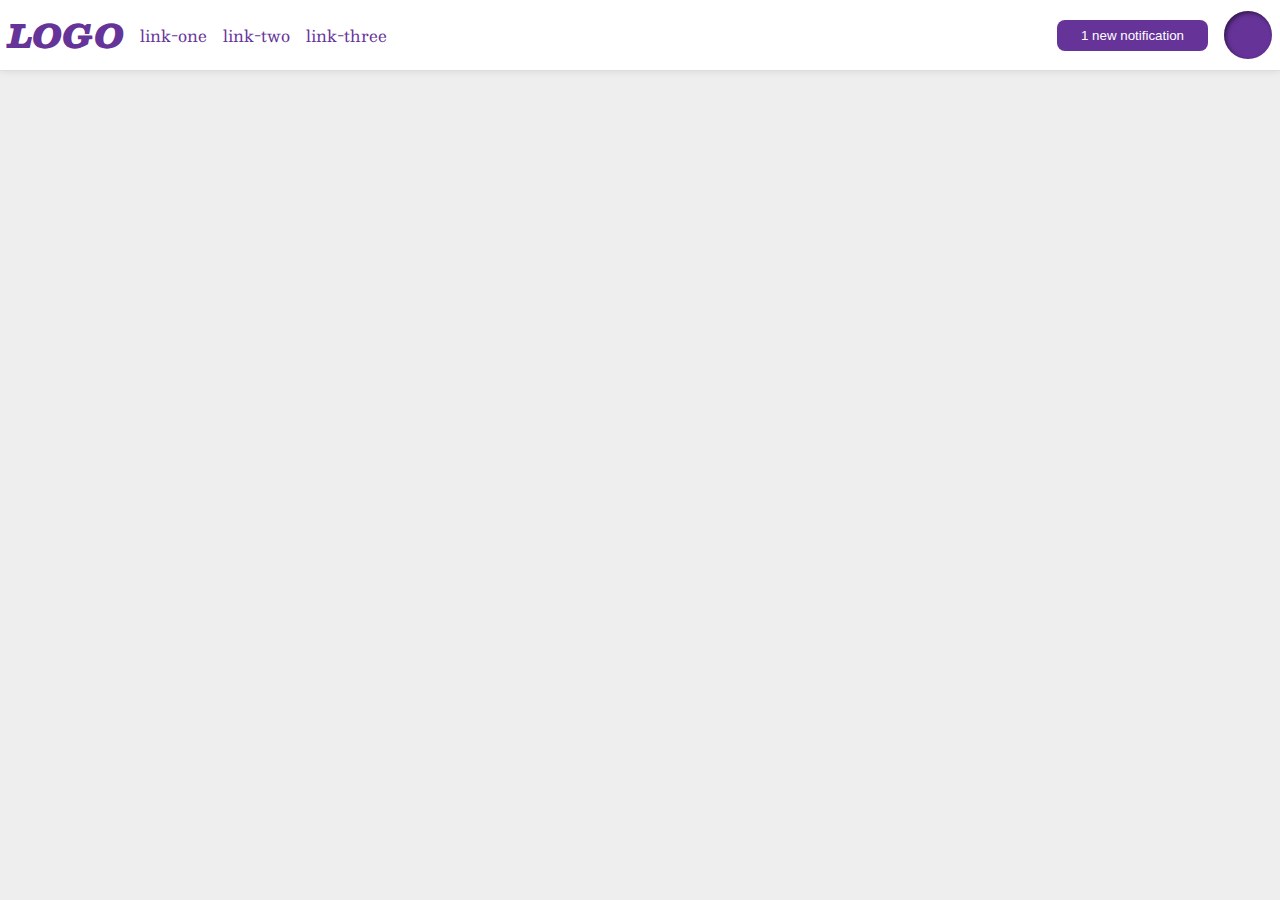
<file: flex/03-flex-header-2/index.html>
<!DOCTYPE html>
<html lang="en">
  <head>
    <meta charset="UTF-8">
    <meta http-equiv="X-UA-Compatible" content="IE=edge">
    <meta name="viewport" content="width=device-width, initial-scale=1.0">
    <title>Flex Header 2</title>
    <link rel="stylesheet" href="style.css">
  </head>
  <body>
    <div class="header">
      <div class="left">
        <div class="logo">
          LOGO
        </div>
        <ul class="links">
          <li><a href="https://google.com">link-one</a></li>
          <li><a href="https://google.com">link-two</a></li>
          <li><a href="https://google.com">link-three</a></li>
        </ul>
      </div>
      <div class="right">
        <button class="notifications">
          1 new notification
        </button>
        <div class="profile-image"></div>
      </div>
    </div>
  </body>
</html>
</file>
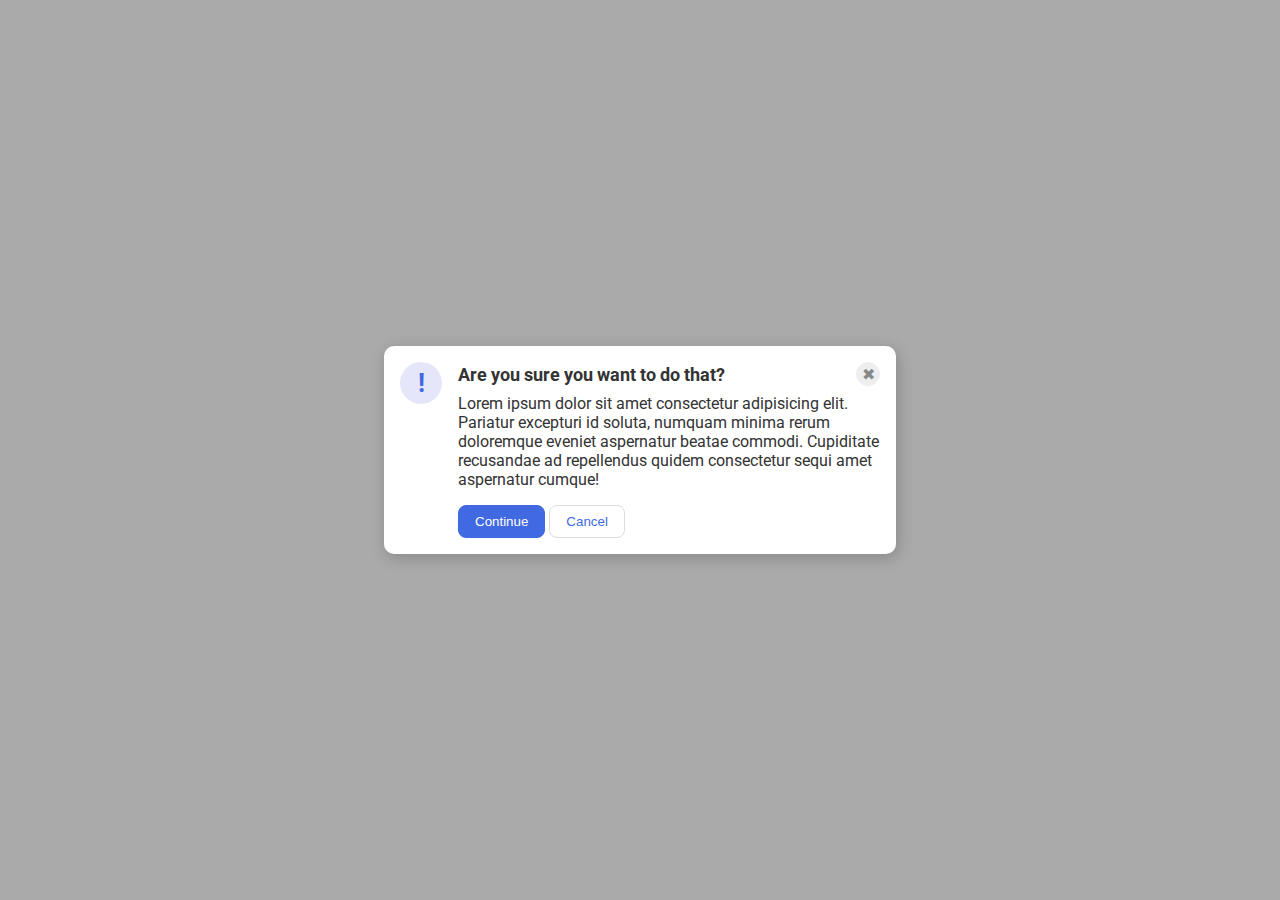
<file: flex/05-flex-modal/index.html>
<!DOCTYPE html>
<html lang="en">
  <head>
    <meta charset="UTF-8">
    <meta http-equiv="X-UA-Compatible" content="IE=edge">
    <meta name="viewport" content="width=device-width, initial-scale=1.0">
    <link rel="stylesheet" href="style.css">
    <title>Modal</title>
  </head>
  <body>
    <div class="modal">
      <div class="icon">!</div>
      <div class="container">
        <div class="header">Are you sure you want to do that?
          <button class="close-button">✖</button>
        </div>
        <div class="text">Lorem ipsum dolor sit amet consectetur adipisicing elit. Pariatur excepturi id soluta, numquam minima rerum doloremque eveniet aspernatur beatae commodi. Cupiditate recusandae ad repellendus quidem consectetur sequi amet aspernatur cumque!</div>
        <button class="continue">Continue</button>
        <button class="cancel">Cancel</button>
        </div>
      </div>
    </div>
  </body>
</html>
</file>
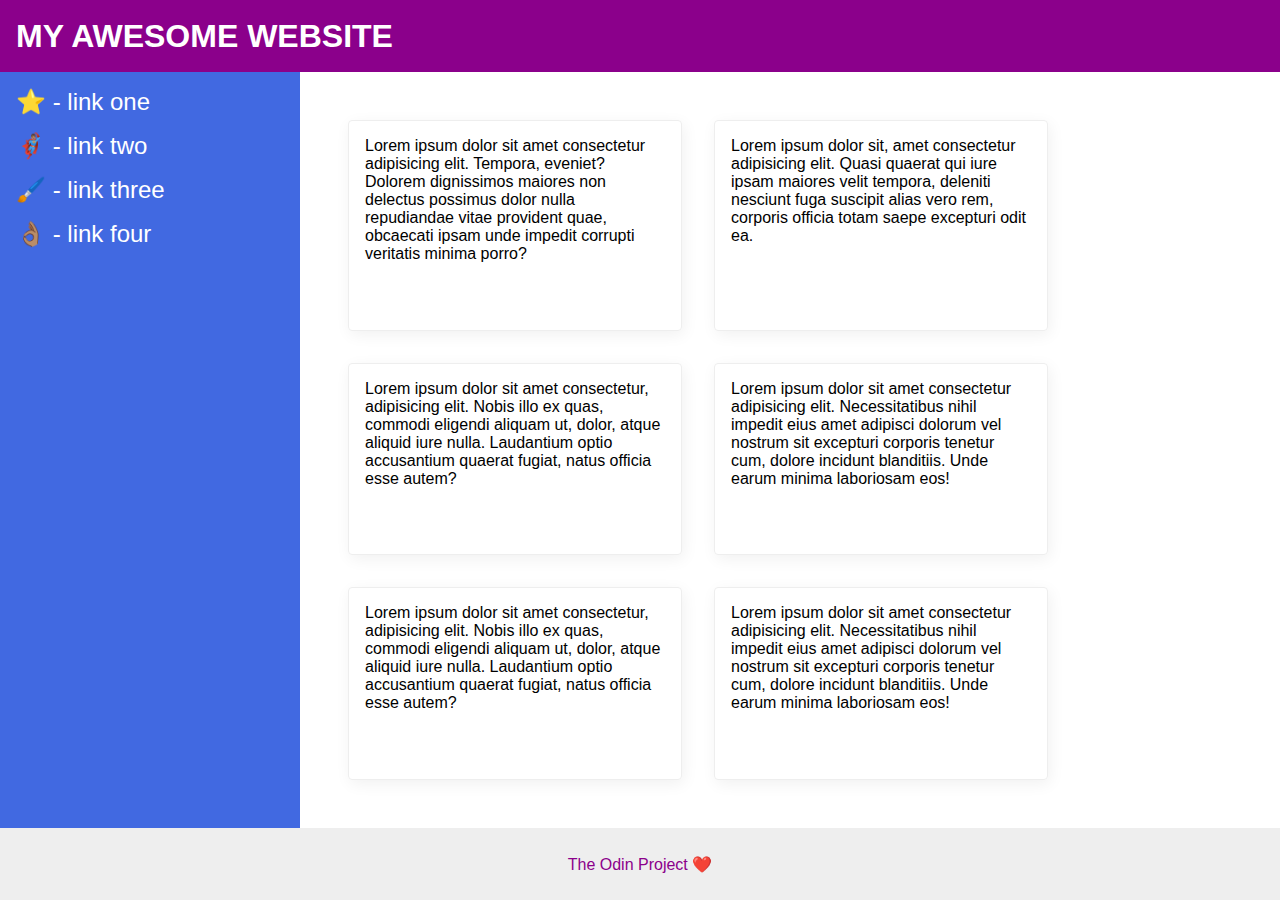
<file: flex/07-flex-layout-2/index.html>
<!DOCTYPE html>
<html lang="en">
  <head>
    <meta charset="UTF-8">
    <meta http-equiv="X-UA-Compatible" content="IE=edge">
    <meta name="viewport" content="width=device-width, initial-scale=1.0">
    <title>The Holy Grail</title>
    <link rel="stylesheet" href="style.css">
  </head>
  <body>
    <div class="header">
      MY AWESOME WEBSITE
    </div>
    <div class="body">
      <div class="sidebar">
        <ul>
          <li><a href="#">⭐ - link one</a></li>
          <li><a href="#">🦸🏽‍♂️ - link two</a></li>
          <li><a href="#">🖌️ - link three</a></li>
          <li><a href="#">👌🏽 - link four</a></li>
        </ul>
      </div>
  
      <div class="container">
        <div class="card">Lorem ipsum dolor sit amet consectetur adipisicing elit. Tempora, eveniet? Dolorem dignissimos maiores non delectus possimus dolor nulla repudiandae vitae provident quae, obcaecati ipsam unde impedit corrupti veritatis minima porro?</div>
        <div class="card">Lorem ipsum dolor sit, amet consectetur adipisicing elit. Quasi quaerat qui iure ipsam maiores velit tempora, deleniti nesciunt fuga suscipit alias vero rem, corporis officia totam saepe excepturi odit ea.</div>
        <div class="card">Lorem ipsum dolor sit amet consectetur, adipisicing elit. Nobis illo ex quas, commodi eligendi aliquam ut, dolor, atque aliquid iure nulla. Laudantium optio accusantium quaerat fugiat, natus officia esse autem?</div>
        <div class="card">Lorem ipsum dolor sit amet consectetur adipisicing elit. Necessitatibus nihil impedit eius amet adipisci dolorum vel nostrum sit excepturi corporis tenetur cum, dolore incidunt blanditiis. Unde earum minima laboriosam eos!</div>
        <div class="card">Lorem ipsum dolor sit amet consectetur, adipisicing elit. Nobis illo ex quas, commodi eligendi aliquam ut, dolor, atque aliquid iure nulla. Laudantium optio accusantium quaerat fugiat, natus officia esse autem?</div>
        <div class="card">Lorem ipsum dolor sit amet consectetur adipisicing elit. Necessitatibus nihil impedit eius amet adipisci dolorum vel nostrum sit excepturi corporis tenetur cum, dolore incidunt blanditiis. Unde earum minima laboriosam eos!</div>
      </div>
      
    </div>
    <div class="footer">
      The Odin Project ❤️
    </div>
  </body>
</html>
</file>
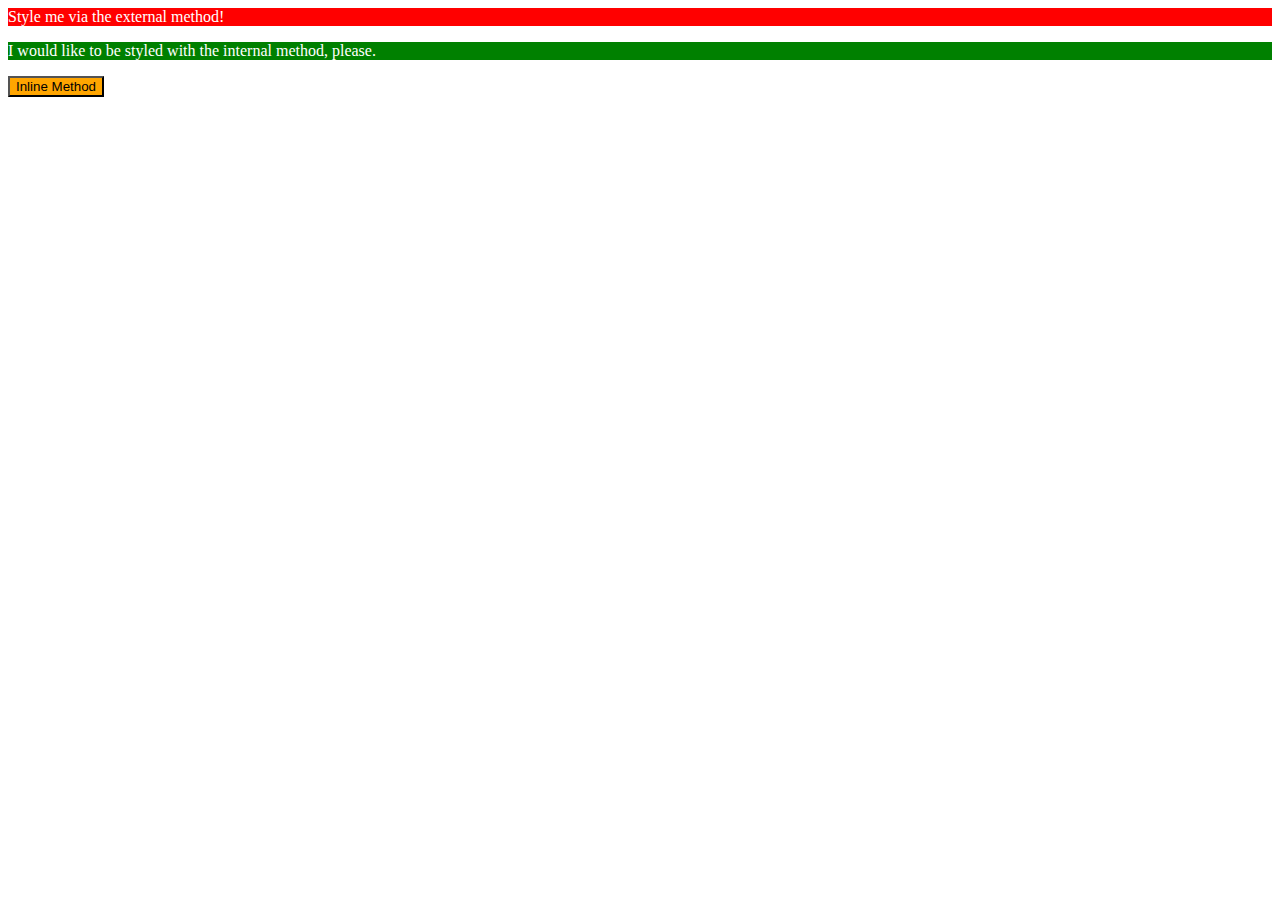
<file: foundations/01-css-methods/index.html>
<!DOCTYPE html>
<html lang="en">
  <head>
    <meta charset="UTF-8">
    <meta http-equiv="X-UA-Compatible" content="IE=edge">
    <meta name="viewport" content="width=device-width, initial-scale=1.0">
    <title>Methods for Adding CSS</title>
    <link rel="stylesheet" href="styles.css">
    <style>
      p {
        color: white;
        background-color: green;
      }
    </style>
  </head>
  <body>
    <div>Style me via the external method!</div>
    <p>I would like to be styled with the internal method, please.</p>
    <button style="color: black; background-color: orange;">Inline Method</button>
  </body>
</html>
</file>
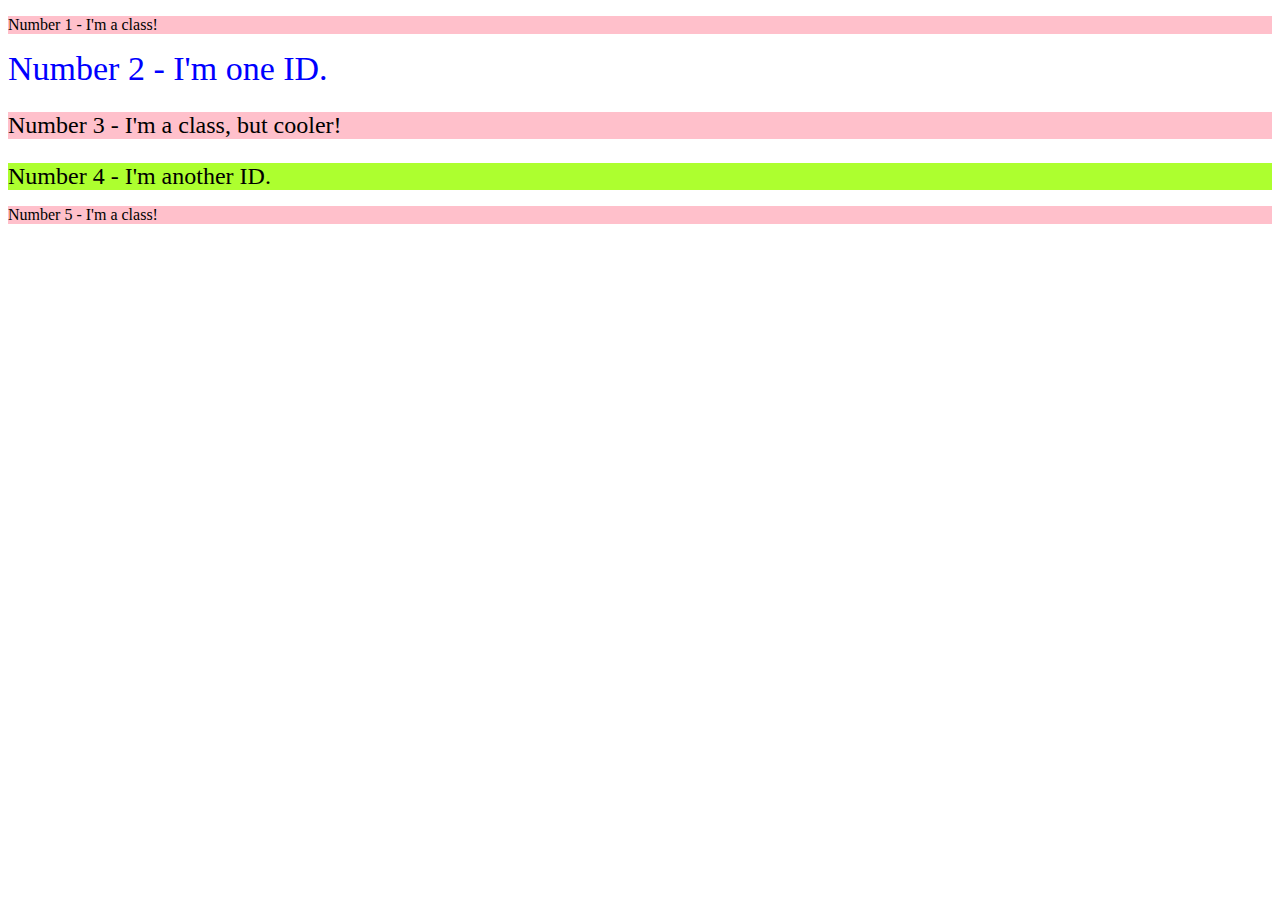
<file: foundations/02-class-id-selectors/index.html>
<!DOCTYPE html>
<html lang="en">
  <head>
    <meta charset="UTF-8">
    <meta http-equiv="X-UA-Compatible" content="IE=edge">
    <meta name="viewport" content="width=device-width, initial-scale=1.0">
    <title>Class and ID Selectors</title>
    <link rel="stylesheet" href="style.css">
  </head>
  <body>
    <p class="odd">Number 1 - I'm a class!</p>
    <div id="two">Number 2 - I'm one ID.</div>
    <p class="adjust-font-size odd">Number 3 - I'm a class, but cooler!</p>
    <div id="four" class="adjust-font-size">Number 4 - I'm another ID.</div>
    <p class="odd">Number 5 - I'm a class!</p>
  </body>
</html>
</file>
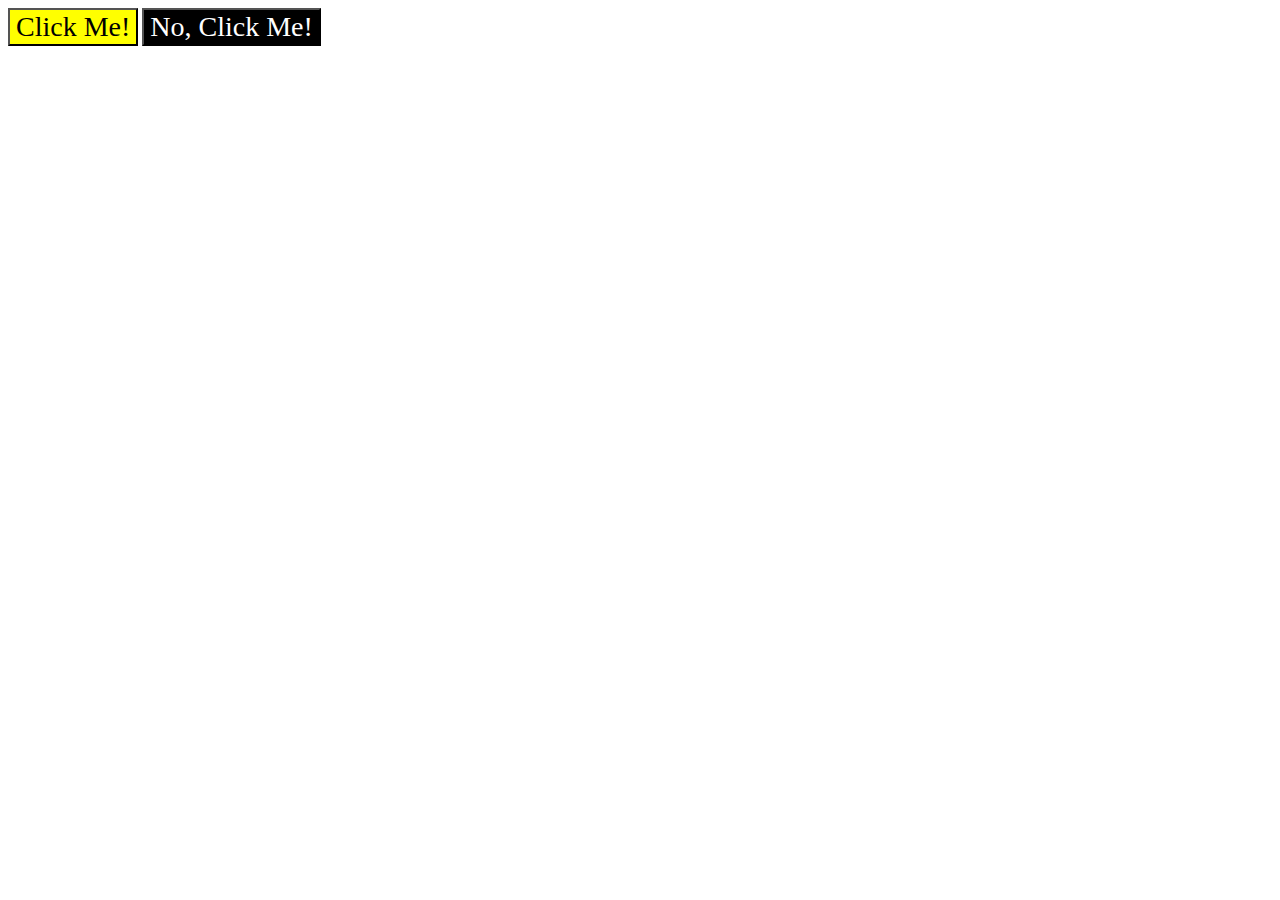
<file: foundations/03-grouping-selectors/index.html>
<!DOCTYPE html>
<html lang="en">
  <head>
    <meta charset="UTF-8">
    <meta http-equiv="X-UA-Compatible" content="IE=edge">
    <meta name="viewport" content="width=device-width, initial-scale=1.0">
    <title>Grouping Selectors</title>
    <link rel="stylesheet" href="style.css">
  </head>
  <body>
    <button class="bright">Click Me!</button>
    <button class="dark">No, Click Me!</button>
  </body>
</html>
</file>
<file: flex/03-flex-header-2/style.css>
/* this is some magical font-importing.  
you'll learn about it later. */
@import url('https://fonts.googleapis.com/css2?family=Besley:ital,wght@0,400;1,900&display=swap');

body {
  margin: 0;
  background: #eee;
  font-family: Besley, serif;
}

.header {
  background: white;
  border-bottom: 1px solid #ddd;
  box-shadow: 0 0 8px rgba(0,0,0,.1);
  display: flex;
  justify-content: space-between;
  padding: 8px;
}

.profile-image {
  background: rebeccapurple;
  box-shadow: inset 2px 2px 4px rgba(0,0,0,.5);
  border-radius: 50%;
  width: 48px;
  height: 48px;
}

.logo {
  color: rebeccapurple;
  font-size: 32px;
  font-weight: 900;
  font-style: italic;
}

button {
  border: none;
  border-radius: 8px;
  background: rebeccapurple;
  color: white;
  padding: 8px 24px;
}

a {
  /* this removes the line under our links */
  text-decoration: none;
  color: rebeccapurple;
}

ul {
  list-style-type: none;
  display: flex;
  margin: 0;
  padding: 0;
  gap: 16px;
}

.left, .right{
  display: flex;
  align-items: center;
  gap: 16px;
}
</file>
<file: flex/05-flex-modal/style.css>
@import url('https://fonts.googleapis.com/css2?family=Roboto:wght@400;700&display=swap');

html, body {
  height: 100%;
}

body {
  font-family: Roboto, sans-serif;
  margin: 0;
  background: #aaa;
  color: #333;
  /* I'll give you this one for free lol */
  display: flex;
  align-items: center;
  justify-content: center;
}

.modal {
  background: white;
  width: 480px;
  border-radius: 10px;
  box-shadow: 2px 4px 16px rgba(0,0,0,.2);
  display: flex;
  gap: 16px;
  padding: 16px;
}

.header{
  display: flex;
  align-items: center;
  justify-content: space-between;
  font-size: 18px;
  margin-bottom: 8px;
  font-weight: 700;
}

.icon {
  color: royalblue;
  font-size: 26px;
  font-weight: 700;
  background: lavender;
  width: 42px;
  height: 42px;
  border-radius: 50%;
  display: flex;
  align-items: center;
  justify-content: center;
  flex-shrink: 0;
}

.close-button {
  background: #eee;
  border-radius: 50%;
  color: #888;
  font-weight: 400;
  font-size: 16px;
  height: 24px;
  width: 24px;
  display: flex;
  align-items: center;
  justify-content: center;
  border: 1px solid #eee;
  padding: 0;
  flex-shrink: 0;
}

button {
  cursor: pointer;
  padding: 8px 16px;
  border-radius: 8px;
}

button.continue {
  background: royalblue;
  border: 1px solid royalblue;
  color: white;
}

button.cancel {
  background: white;
  border: 1px solid #ddd;
  color: royalblue;
}

.text{
  margin-bottom: 16px;
}
</file>
<file: flex/07-flex-layout-2/style.css>
body {
  font-family: -apple-system, BlinkMacSystemFont, 'Segoe UI', Roboto, Oxygen, Ubuntu, Cantarell, 'Open Sans', 'Helvetica Neue', sans-serif;
  margin: 0;
  min-height: 100vh;
  display: flex;
  flex-direction: column;
}

.body{
  display: flex;
  flex: 1;
}

.header {
  height: 72px;
  background: darkmagenta;
  color: white;
  font-size: 32px;
  font-weight: 900;
  padding: 0 16px;
  display: flex;
  align-items: center;
}

.footer {
  height: 72px;
  background: #eee;
  color: darkmagenta;
  display: flex;
  align-items: center;
  justify-content: center;
}

.sidebar {
  width: 300px;
  background: royalblue;
  box-sizing: border-box;
  flex-shrink: 0;
  padding: 16px;
}

.card {
  border: 1px solid #eee;
  box-shadow: 2px 4px 16px rgba(0,0,0,.06);
  border-radius: 4px;
  display: flex;
  width: 300px;
  padding: 16px;
}

.container{
  display: flex;
  flex-wrap: wrap;
  padding: 48px;
  gap: 32px;
}

ul{
  margin: 0;
  padding: 0;
  list-style: none;
}

a{
  text-decoration: none;
  font-size: 24px;
  color: white;
}

li{
  margin-bottom: 16px;
}
</file>
<file: foundations/01-css-methods/styles.css>
div{
    color: white;
    background-color: red;
}
</file>
<file: foundations/02-class-id-selectors/style.css>
.odd{
    background-color: pink;
}

.adjust-font-size{
    font-size: 24px;
}

#two{
    font-size: 34px;
    color: blue;
}

#four{
    background-color: greenyellow;
}
</file>
<file: foundations/03-grouping-selectors/style.css>
.dark{
    background-color: black;
    color: white;
}

.bright{
    background-color: yellow;
}

.dark,
.bright{
    font-family: "Times New Roman", Helvetica, sans-serif;
    font-size: 28px;
}
</file>
